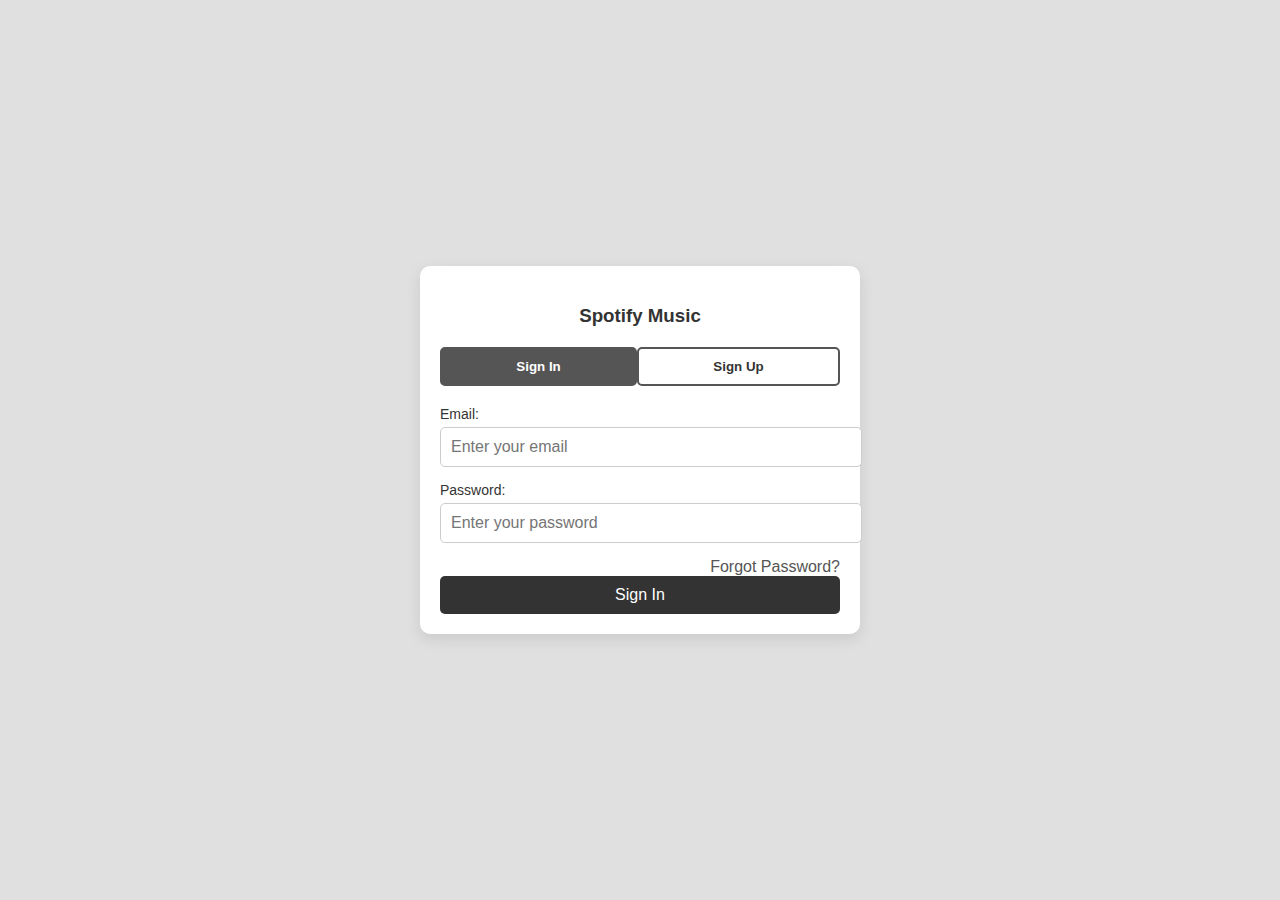
<file: Auth/index.html>
<!DOCTYPE html>
<html lang="en">

<head>
    <meta charset="UTF-8" />
    <meta name="viewport" content="width=device-width, initial-scale=1.0" />
    <title>Spotify Music Authentication</title>
    <link rel="stylesheet" href="styles.css" />
</head>

<body>
    <div class="container">
        <h3>Spotify Music</h3>
        <div class="tab-switch">
            <button id="signin-tab" class="active">Sign In</button>
            <button id="signup-tab">Sign Up</button>
        </div>

        <!-- Sign In Form -->
        <div id="signin-form" class="tab-content active">
            <div class="form-group">
                <label for="signin-email">Email:</label>
                <input type="text" id="signin-email" placeholder="Enter your email" />
            </div>
            <div class="form-group">
                <label for="signin-password">Password:</label>
                <input type="password" id="signin-password" placeholder="Enter your password" />
            </div>
            <div class="forgot-password">
                <a href="#">Forgot Password?</a>
            </div>
            <button class="submit-btn" onclick="signin()">Sign In</button>
        </div>

        <!-- Sign Up Form -->
        <div id="signup-form" class="tab-content">
            <div class="form-group">
                <label for="signup-name">Name:</label>
                <input type="text" id="signup-name" placeholder="Enter your name" />
            </div>
            <div class="form-group">
                <label for="signup-email">Email:</label>
                <input type="email" id="signup-email" placeholder="Enter your email" />
            </div>
            <div class="form-group">
                <label for="signup-password">Password:</label>
                <input type="password" id="signup-password" placeholder="Create a password" />
            </div>
            <button class="submit-btn" onclick="signup()">Sign Up</button>
        </div>
    </div>

    <script src="scripts.js"></script>
</body>

</html>
</file>
<file: Auth/styles.css>
/* General Styles */
body {
    font-family: 'SamsungOne', sans-serif;
    background-color: #e0e0e0; /* light grey background */
    color: #333; /* dark color for text */
    margin: 0;
    padding: 0;
    display: flex;
    justify-content: center;
    align-items: center;
    height: 100vh;
}

.container {
    background-color: #ffffff;
    padding: 20px;
    border-radius: 10px;
    box-shadow: 0 5px 15px rgba(0, 0, 0, 0.1);
    max-width: 400px;
    width: 100%;
}

h3 {
    font-family: 'SamsungOne', sans-serif;
    color: #333; /* dark color for the heading */
    text-align: center;
    margin-bottom: 20px;
}

.tab-switch {
    display: flex;
    justify-content: space-around;
    margin-bottom: 20px;
}

.tab-switch button {
    padding: 10px;
    flex-grow: 1;
    cursor: pointer;
    background-color: transparent;
    border: 2px solid #555; /* dark grey for border */
    border-radius: 5px;
    transition: background-color 0.3s ease;
    color: #333;
    font-weight: bold;
}

.tab-switch button.active {
    background-color: #555; /* dark grey active state */
    color: white;
}

.tab-content {
    display: none;
}

.tab-content.active {
    display: block;
}

.form-group {
    margin-bottom: 15px;
}

label {
    display: block;
    margin-bottom: 5px;
    font-size: 14px;
}

input[type="text"], input[type="password"], input[type="email"] {
    width: 100%;
    padding: 10px;
    border: 1px solid #ccc;
    border-radius: 5px;
    font-size: 16px;
}

button.submit-btn {
    width: 100%;
    background-color: #333; /* dark button */
    color: white;
    padding: 10px;
    font-size: 16px;
    border: none;
    border-radius: 5px;
    cursor: pointer;
    transition: background-color 0.3s ease;
}

button.submit-btn:hover {
    background-color: #555; /* slightly lighter on hover */
}

.forgot-password {
    text-align: right;
    margin-top: 10px;
}

.forgot-password a {
    text-decoration: none;
    color: #555; /* dark link color */
}

/* Responsive Design */
@media (max-width: 600px) {
    .container {
        padding: 15px;
    }

    h3 {
        font-size: 20px;
    }

    button.submit-btn {
        font-size: 14px;
    }
}
</file>
